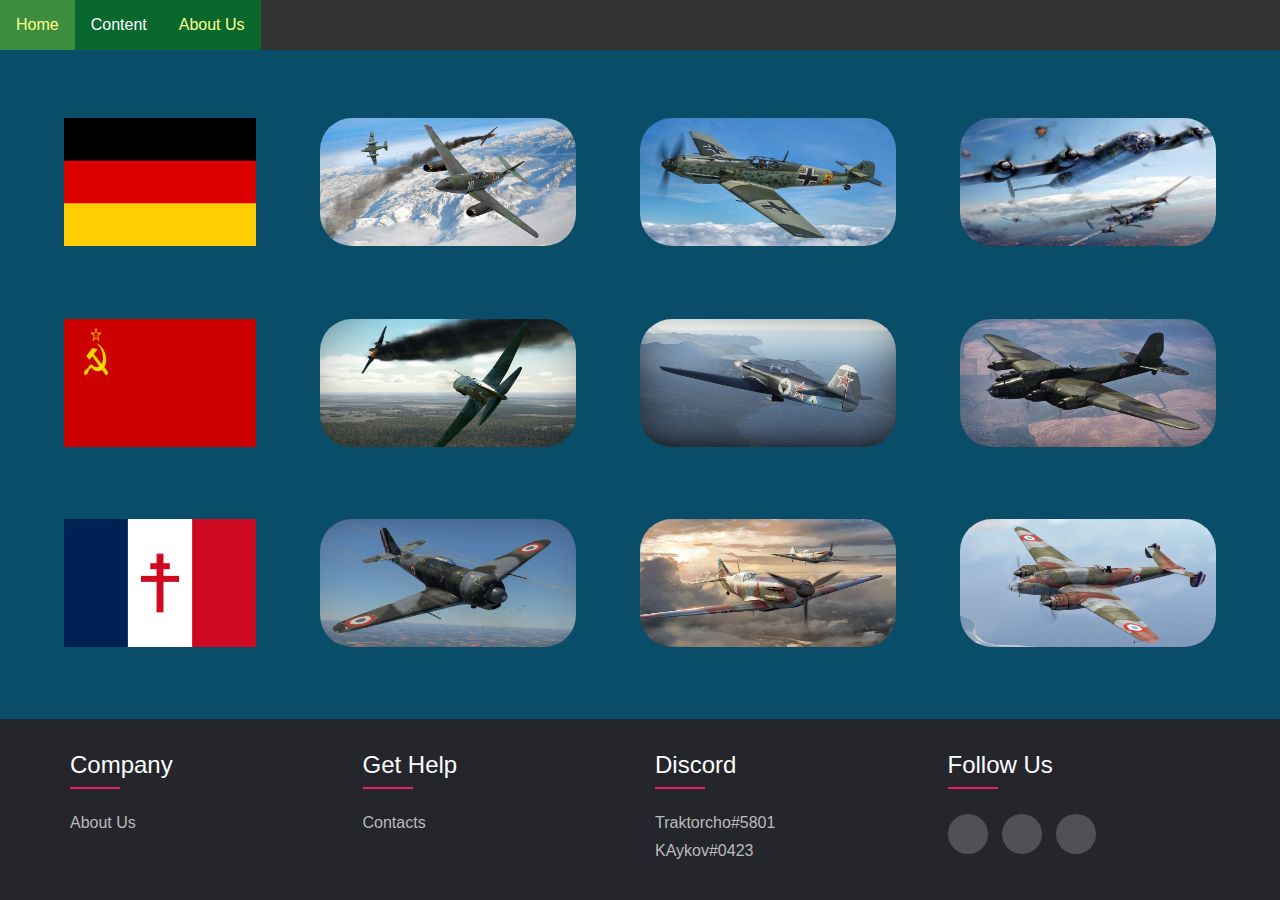
<file: 2page.html>
<!DOCTYPE html>
<html lang="en">

<head>
  <link rel="stylesheet" href="style.css">
  <link rel="stylesheet" href="navbar.css">
  <link rel="stylesheet" href="footer.css">
  <link rel="stylesheet" href="https://cdnjs.cloudflare.com/ajax/libs/font-awesome/6.4.0/css/all.min.css"
    integrity="sha512-iecdLmaskl7CVkqkXNQ/ZH/XLlvWZOJyj7Yy7tcenmpD1ypASozpmT/E0iPtmFIB46ZmdtAc9eNBvH0H/ZpiBw=="
    crossorigin="anonymous" referrerpolicy="no-referrer" />
  <title>WARKIPEDIA</title>
</head>

<body class="content">
  <header class="header">
    <nav class="navigation">
      <ul>
        <div class="Home">
          <a href="index.html">Home</a>
        </div>
        <div class="Content">
          <button class="dropbtn">Content</button>
          <div class="dropdown-content">
            <a href="2page.html">Air</a>
            <a href="3page.html">Ground</a>
          </div>
        </div>
        <div class="About">
          <a href="#">About Us</a>
        </div>
      </ul>
    </nav>
  </header>
  <div class="main-content">
    <div class="first-row">
      <img class="nation" src="img/germany.png" alt="nazi-germany nation">
      <div class="card">
        <img class="images" src="img/messerchmitt262.jpg" alt="messerchmitt262 plane">
        <div class="overlay">
          <p>The German Me262 was the world's first operational jet-powered fighter developed during WWII. It had a top
            speed of over 800 km/h.<br><a href="german-description.html">More information</a></p>

        </div>
      </div>

      <div class="card">
        <img class="images" src="img/bf109.jpg" alt="bf109 plane">
        <div class="overlay">
          <p>The Bf109 was a highly maneuverable German fighter in WWII, with a top speed of 640 km/h. Armed with two
            machine guns and a cannon.<br><a href="german-description.html">More information</a></p>
        </div>
      </div>

      <div class="card">
        <img class="images" src="img/me264.png" alt="me264 plane">
        <div class="overlay">
          <p>The Me264 was a long-range German bomber aircraft designed during WWII. It had a top speed of 565 km/h and
            a range of over 11,000 km.<br><a href="german-description.html">More information</a></p>
        </div>
      </div>
    </div>
    <div class="second-row">
      <img class="nation" src="img/ussr.png" alt="USSR nation">
      <div class="card">
        <img class="images" src="img/mig-3.webp" alt="mig-3 plane">
        <div class="overlay">
          <p>The Russian Mig-3 was a fighter aircraft used in World War II. It had a top speed of 640 km/h.<br><a
              href="ussr-description.html">More information</a></p>
        </div>
      </div>

      <div class="card">
        <img class="images" src="img/yak-9.jpg" alt="yak-9 plane">
        <div class="overlay">
          <p>
            The Yak-9 was a Soviet fighter aircraft used in World War II. It had a top speed of 655 km/h.<br><a
              href="ussr-description.html">More information</a></p>
        </div>
      </div>

      <div class="card">
        <img class="images" src="img/pe-8.png" alt="pe-8 plane">
        <div class="overlay">
          <p>The Pe-8 was a Soviet heavy bomber aircraft developed during World War II. It had a top speed of 426 km/h
            and could carry up to 5,000 kg of bombs.<br><a href="ussr-description.html">More information</a></p>
        </div>
      </div>
    </div>
    <div class="third-row">
      <img class="nation" src="img/france.png" alt="France nation">
      <div class="card">
        <img class="images" src="img/france_camolet3.png">
        <div class="overlay">
          <p>The Bloch MB.150 was a French fighter aircraft developed before World War II. It had a top speed of around
            470 km/h and was armed with one cannon and four machine guns.<br><a href="france-description.html">More
              information</a></p>
        </div>
      </div>

      <div class="card">
        <img class="images" src="img/france_camolet2.png">
        <div class="overlay">
          <p>The Dewoitine D.520 was a French fighter aircraft developed before World War II. It had a top speed of
            around 529 km/h.<br><a href="france-description.html">More information</a></p>
        </div>
      </div>

      <div class="card">
        <img class="images" src="img/france_camolet.jpg">
        <div class="overlay">
          <p>
            The French Lioré et Olivier LeO 45 was a medium bomber aircraft developed before World War II. It had a top
            speed of around 430 km/h and could carry up to 1,600 kg of bombs.<br><a
              href="france-description.html">More information</a></p>
        </div>
      </div>
    </div>
  </div>
  <footer class="footer">
    <div class="container">
      <div class="row">
        <div class="footer-col">
          <h4>company</h4>
          <ul>
            <li><a href="#">about us</a></li>
          </ul>
        </div>
        <div class="footer-col">
          <h4>get help</h4>
          <ul>
            <li><a href="#">contacts</a></li>
          </ul>
        </div>
        <div class="footer-col">
          <h4>Discord</h4>
          <ul>
            <li><a href="#">traktorcho#5801</a></li>
            <li><a href="#">KAykov#0423</a></li>
          </ul>
        </div>
        <div class="footer-col">
          <h4>follow us</h4>
          <div class="social-links">
            <a href="#"><i class="fab fa-facebook-f"></i></a>
            <a href="#"><i class="fab fa-discord"></i></a>
            <a href="#"><i class="fab fa-instagram"></i></a>
          </div>
        </div>
      </div>
    </div>
  </footer>
</body>

</html>
</file>
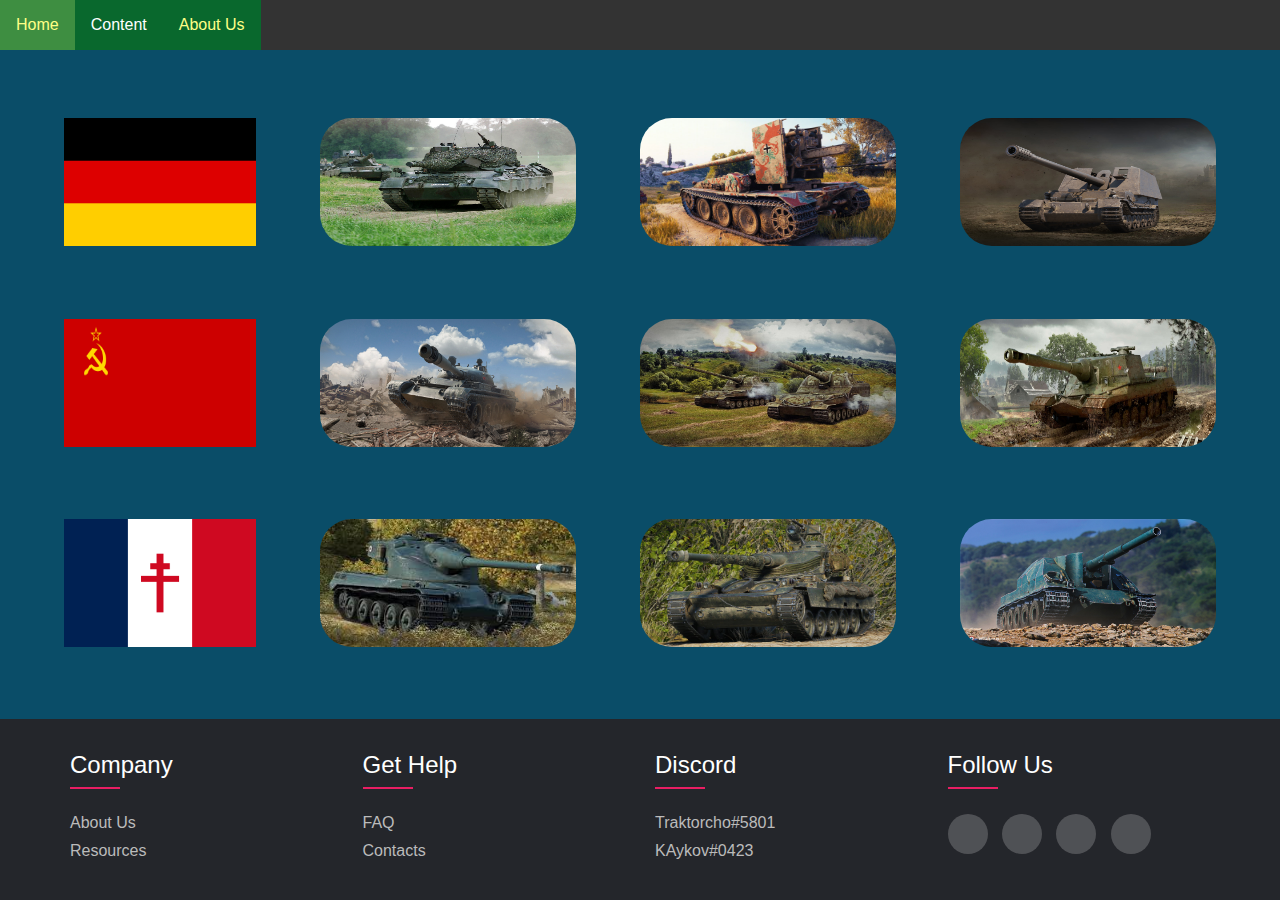
<file: 3page.html>
<!DOCTYPE html>
<html lang="en">

<head>
    <link rel="stylesheet" href="style.css">
    <link rel="stylesheet" href="navbar.css">
    <link rel="stylesheet" href="footer.css">
    <link rel="stylesheet" href="https://cdnjs.cloudflare.com/ajax/libs/font-awesome/6.4.0/css/all.min.css"
        integrity="sha512-iecdLmaskl7CVkqkXNQ/ZH/XLlvWZOJyj7Yy7tcenmpD1ypASozpmT/E0iPtmFIB46ZmdtAc9eNBvH0H/ZpiBw=="
        crossorigin="anonymous" referrerpolicy="no-referrer" />
    <title>WARKIPEDIA</title>
</head>

<body class="content">
    <header class="header">
        <nav class="navigation">
            <ul>
                <div class="Home">
                    <a href="index.html">Home</a>
                </div>
                <div class="Content">
                    <button class="dropbtn">Content</button>
                    <div class="dropdown-content">
                        <a href="2page.html">Air</a>
                        <a href="3page.html">Ground</a>
                    </div>
                </div>
                <div class="About">
                    <a href="#">About Us</a>
                </div>
            </ul>
        </nav>
    </header>

    <div class="main-content">
        <div class="first-row">
            <img class="nation" src="img/germany.png" alt="nazi-germany nation">
            <div class="card">
                <img class="images" src="img/Leopard1.jpg" alt="Leopard1 tank">
                <div class="overlay">
                    <p>TThe Leopard 1 tank is a versatile and powerful armored vehicle known for its speed, agility, and
                        firepower, making it a formidable force on the battlefield.<br>
                        <a href="german-description-tank.html">More information</a>
                    </p>

                </div>
            </div>
            <div class="card">
                <img class="images" src="img/grille15.jpg" alt="grille15 tank">
                <div class="overlay">
                    <p>
                        The Grille 15 is a German tank destroyer characterized by its sleek design, high mobility, and
                        devastating 15 cm gun, delivering formidable long-range firepower on the battlefield.<br><a
                            href="german-description-tank.html">More information</a></p>
                </div>
            </div>
            <div class="card">
                <img class="images" src="img/GW-Tiger.jpg" alt="GW-Tiger tank">
                <div class="overlay">
                    <p>
                        The GW-Tiger is a German self-propelled artillery vehicle renowned for its heavy-caliber
                        firepower and long-range artillery capabilities, making it a formidable force in providing
                        artillery support on the battlefield.<br><a href="german-description-tank.html">More information</a>
                    </p>
                </div>
            </div>
        </div>
        <div class="second-row">
            <img class="nation" src="img/ussr.png" alt="ussr nation">
            <div class="card">
                <img class="images" src="./img/T-62A.jpg" alt="T-62A tank">
                <div class="overlay">
                    <p>The T-62A is a Soviet main battle tank renowned for its robust armor, powerful 115mm smoothbore
                        gun, and exceptional mobility, making it a formidable force on the modern battlefield.<br><a
                            href="ussr-description-tank.html">More information</a></p>

                </div>
            </div>
            <div class="card">
                <img class="images" src="img/object261.jpg" alt="object261 tank">
                <div class="overlay">
                    <p>
                        The Object 261 is a Soviet self-propelled artillery vehicle known for its heavy firepower and
                        long-range artillery capabilities, providing effective artillery support with its powerful 180mm
                        gun on the battlefield.<br><a href="ussr-description-tank.html">More information</a></p>
                </div>
            </div>
            <div class="card">
                <img class="images" src="img/object268.jpg" alt="object268 tank">
                <div class="overlay">
                    <p>
                        The Object 268 is a Soviet tank destroyer known for its formidable firepower and high mobility.
                        Equipped with a powerful 152mm gun, it delivers devastating blows to enemy armored vehicles on
                        the battlefield.<br><a href="ussr-description-tank.html">More information</a></p>
                </div>
            </div>
        </div>
        <div class="third-row">
            <img class="nation" src="img/france.png" alt="france nation">
            <div class="card">
                <img class="images" src="./img/AMX50B.jpg" alt="AMX50B tank">
                <div class="overlay">
                    <p>
                        The AMX 50B is a French heavy tank celebrated for its exceptional firepower and sturdy armor.
                        With its 120mm gun and robust design, it is a force to be reckoned with on the
                        battlefield.<br><a href="france-description-tank.html">More information</a></p>

                </div>
            </div>
            <div class="card">
                <img class="images" src="img/AMX13-105.jpg" alt="AMX13-105 tank">
                <div class="overlay">
                    <p>
                        The AMX-13 105 is a French light tank recognized for its agility and versatility. Equipped with
                        a 105mm gun, it combines mobility and firepower, making it effective in various combat
                        scenarios.<br><a href="france-description-tank.html">More information</a></p>
                </div>
            </div>
            <div class="card">
                <img class="images" src="img/Lorraine155mle-50.jpg" alt="Lorraine155mle-50 tank">
                <div class="overlay">
                    <p>
                        The Lorraine 155 mle 50 is a French self-propelled artillery vehicle renowned for its powerful
                        155mm howitzer and high mobility. It provides long-range artillery support with exceptional
                        accuracy on the battlefield.<br><a href="france-description-tank.html">More information</a></p>
                </div>
            </div>
        </div>
    </div>
    <footer class="footer">
        <div class="container">
            <div class="row">
                <div class="footer-col">
                    <h4>company</h4>
                    <ul>
                        <li><a href="#">about us</a></li>
                        <li><a href="#">resources</a></li>
                    </ul>
                </div>
                <div class="footer-col">
                    <h4>get help</h4>
                    <ul>
                        <li><a href="#">FAQ</a></li>
                        <li><a href="#">contacts</a></li>
                    </ul>
                </div>
                <div class="footer-col">
                    <h4>Discord</h4>
                    <ul>
                        <li><a href="#">traktorcho#5801</a></li>
                        <li><a href="#">KAykov#0423</a></li>
                    </ul>
                </div>
                <div class="footer-col">
                    <h4>follow us</h4>
                    <div class="social-links">
                        <a href="#"><i class="fab fa-facebook-f"></i></a>
                        <a href="#"><i class="fab fa-twitter"></i></a>
                        <a href="#"><i class="fab fa-instagram"></i></a>
                        <a href="#"><i class="fab fa-linkedin-in"></i></a>
                    </div>
                </div>
            </div>
        </div>
    </footer>
</body>

</html>
</file>
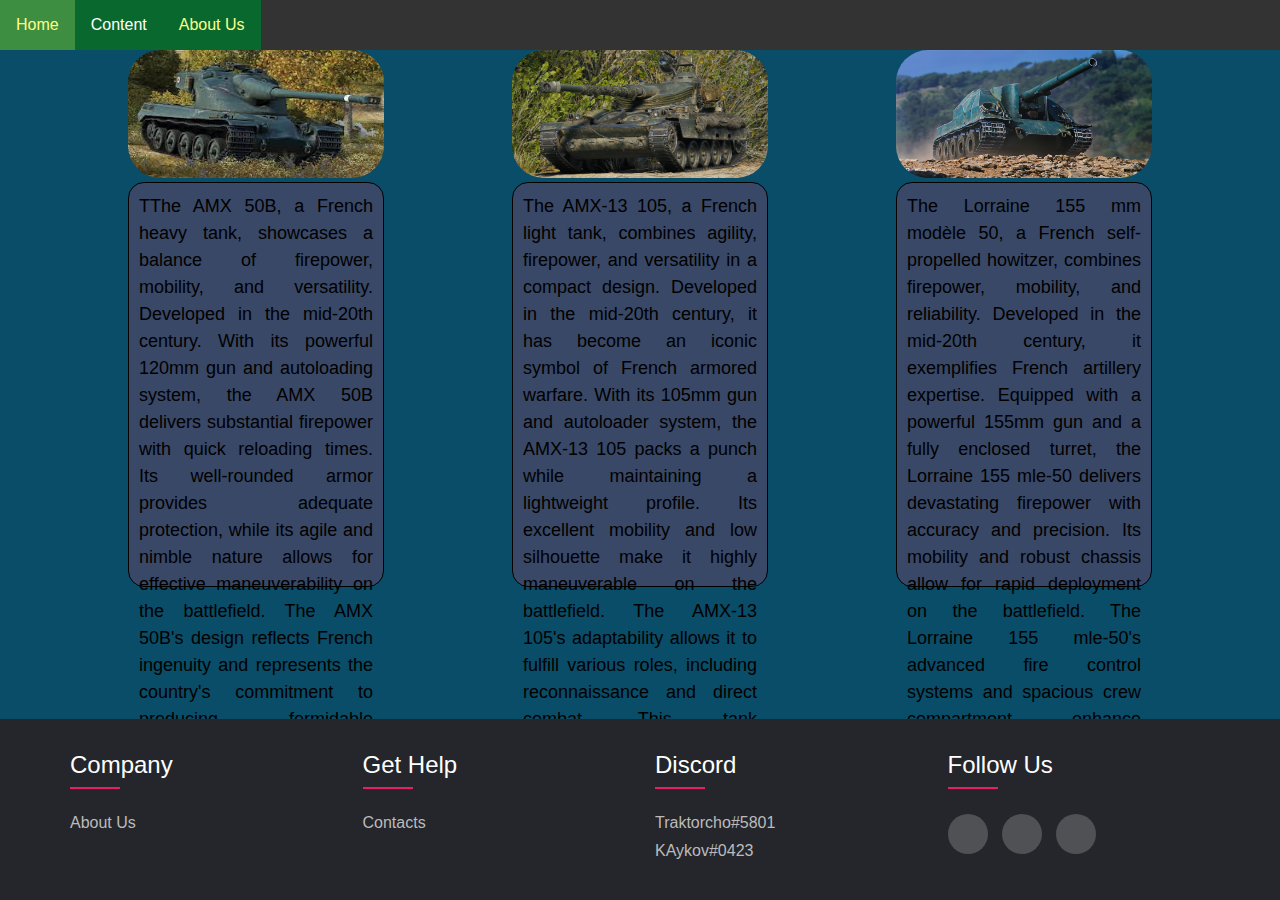
<file: france-description-tank.html>
<!DOCTYPE html>
<html lang="en">

<head>
    <link rel="stylesheet" href="style.css">
    <link rel="stylesheet" href="navbar.css">
    <link rel="stylesheet" href="footer.css">
    <link rel="stylesheet" href="https://cdnjs.cloudflare.com/ajax/libs/font-awesome/6.4.0/css/all.min.css"
        integrity="sha512-iecdLmaskl7CVkqkXNQ/ZH/XLlvWZOJyj7Yy7tcenmpD1ypASozpmT/E0iPtmFIB46ZmdtAc9eNBvH0H/ZpiBw=="
        crossorigin="anonymous" referrerpolicy="no-referrer" />
    <title>WARKIPEDIA</title>
</head>

<body class="content">
    <header class="header">
        <nav class="navigation">
            <ul>
                <div class="Home">
                    <a href="index.html">Home</a>
                </div>
                <div class="Content">
                    <button class="dropbtn">Content</button>
                    <div class="dropdown-content">
                        <a href="2page.html">Air</a>
                        <a href="3page.html">Ground</a>
                    </div>
                </div>
                <div class="About">
                    <a href="#">About Us</a>
                </div>
            </ul>
        </nav>
    </header>
    <div class="description-content">
        <div class="first-column">
            <img class="description-images" src="img/AMX50B.jpg" alt="messerchmitt262 plane">
            <div class="text-box">
                <p>TThe AMX 50B, a French heavy tank, showcases a balance of firepower, mobility, and versatility.
                    Developed in the mid-20th century. With
                    its powerful 120mm gun and autoloading system, the AMX 50B delivers substantial firepower with quick
                    reloading times. Its well-rounded armor provides adequate protection, while its agile and nimble
                    nature allows for effective maneuverability on the battlefield. The AMX 50B's design reflects French
                    ingenuity and represents the country's commitment to producing formidable armored vehicles capable
                    of withstanding and engaging enemy forces.</p>
            </div>

        </div>
        <div class="second-column">
            <img class="description-images" src="img/AMX13-105.jpg" alt="bf109 plane">
            <div class="text-box">
                <p>The AMX-13 105, a French light tank, combines agility, firepower, and versatility in a compact
                    design. Developed in the mid-20th century, it has become an iconic symbol of French armored warfare.
                    With its 105mm gun and autoloader system, the AMX-13 105 packs a punch while maintaining a
                    lightweight profile. Its excellent mobility and low silhouette make it highly maneuverable on the
                    battlefield. The AMX-13 105's adaptability allows it to fulfill various roles, including
                    reconnaissance and direct combat. This tank showcases the French commitment to innovation
                    effectiveness of light tanks in modern warfare.</p>
            </div>

        </div>
        <div class="third-column">
            <img class="description-images" src="img/Lorraine155mle-50.jpg" alt="me264 plane">
            <div class="text-box">
                <p>
                    The Lorraine 155 mm modèle 50, a French self-propelled howitzer, combines firepower, mobility, and
                    reliability. Developed in the mid-20th century, it exemplifies French artillery expertise. Equipped
                    with a powerful 155mm gun and a fully enclosed turret, the Lorraine 155 mle-50 delivers devastating
                    firepower with accuracy and precision. Its mobility and robust chassis allow for rapid deployment on
                    the battlefield. The Lorraine 155 mle-50's advanced fire control systems and spacious crew
                    compartment enhance operational efficiency. .</p>
            </div>

        </div>
    </div>
    <footer class="footer">
        <div class="container">
            <div class="row">
                <div class="footer-col">
                    <h4>company</h4>
                    <ul>
                        <li><a href="#">about us</a></li>
                    </ul>
                </div>
                <div class="footer-col">
                    <h4>get help</h4>
                    <ul>
                        <li><a href="#">contacts</a></li>
                    </ul>
                </div>
                <div class="footer-col">
                    <h4>Discord</h4>
                    <ul>
                        <li><a href="#">traktorcho#5801</a></li>
                        <li><a href="#">KAykov#0423</a></li>
                    </ul>
                </div>
                <div class="footer-col">
                    <h4>follow us</h4>
                    <div class="social-links">
                        <a href="#"><i class="fab fa-facebook-f"></i></a>
                        <a href="#"><i class="fab fa-discord"></i></a>
                        <a href="#"><i class="fab fa-instagram"></i></a>
                    </div>
                </div>
            </div>
        </div>
    </footer>
</body>

</html>
</file>
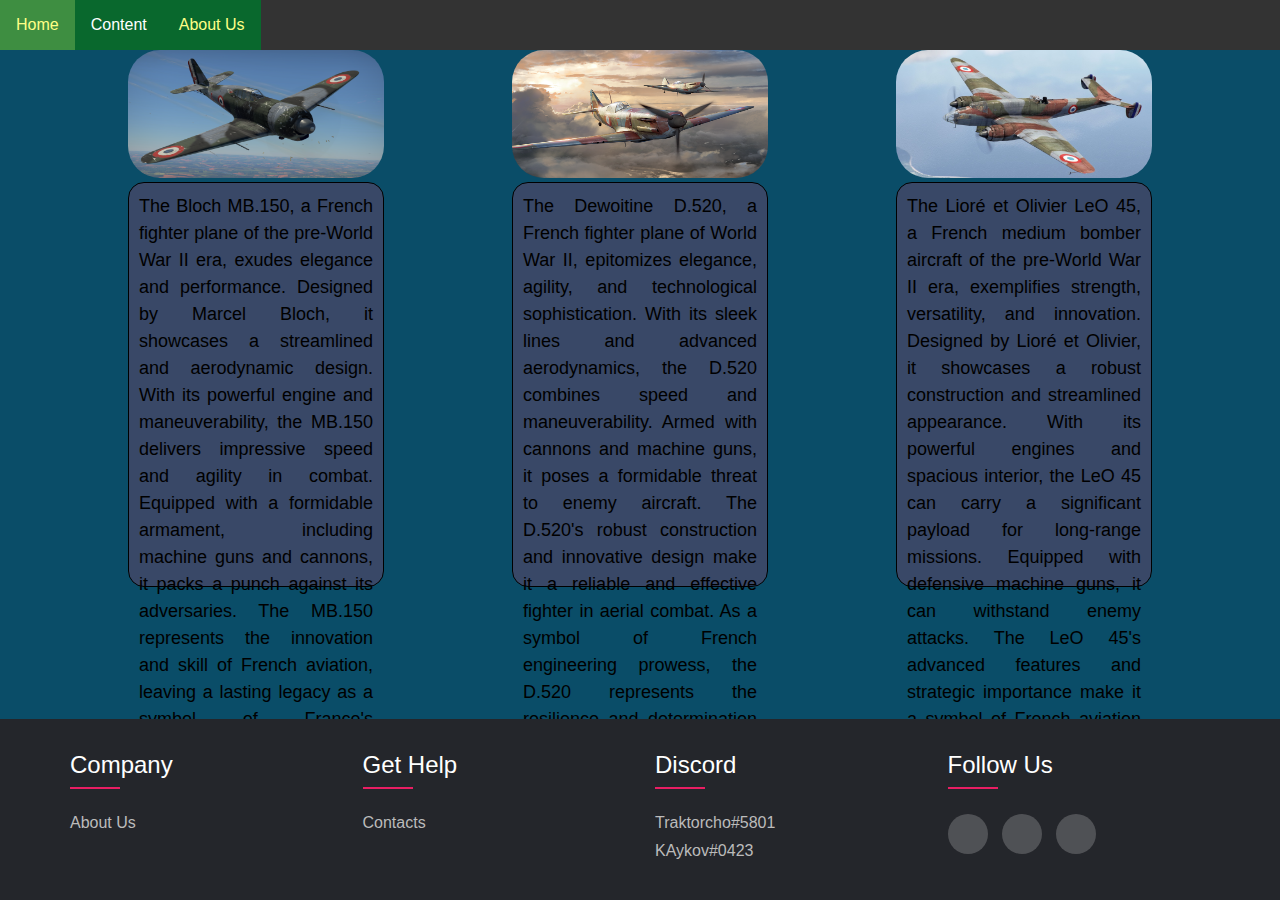
<file: france-description.html>
<!DOCTYPE html>
<html lang="en">

<head>
    <link rel="stylesheet" href="style.css">
    <link rel="stylesheet" href="navbar.css">
    <link rel="stylesheet" href="footer.css">
    <link rel="stylesheet" href="https://cdnjs.cloudflare.com/ajax/libs/font-awesome/6.4.0/css/all.min.css"
        integrity="sha512-iecdLmaskl7CVkqkXNQ/ZH/XLlvWZOJyj7Yy7tcenmpD1ypASozpmT/E0iPtmFIB46ZmdtAc9eNBvH0H/ZpiBw=="
        crossorigin="anonymous" referrerpolicy="no-referrer" />
    <title>WARKIPEDIA</title>
</head>

<body class="content">
    <header class="header">
        <nav class="navigation">
            <ul>
                <div class="Home">
                    <a href="index.html">Home</a>
                </div>
                <div class="Content">
                    <button class="dropbtn">Content</button>
                    <div class="dropdown-content">
                        <a href="2page.html">Air</a>
                        <a href="3page.html">Ground</a>
                    </div>
                </div>
                <div class="About">
                    <a href="#">About Us</a>
                </div>
            </ul>
        </nav>
    </header>
    <div class="description-content">
        <div class="first-column">
            <img class="description-images" src="img/france_camolet3.png" alt="Block MB.150 plane">
            <div class="text-box">
                <p>

                    The Bloch MB.150, a French fighter plane of the pre-World War II era, exudes elegance and
                    performance. Designed by Marcel Bloch, it showcases a streamlined and aerodynamic design. With its
                    powerful engine and maneuverability, the MB.150 delivers impressive speed and agility in combat.
                    Equipped with a formidable armament, including machine guns and cannons, it packs a punch against
                    its adversaries. The MB.150 represents the innovation and skill of French aviation, leaving a
                    lasting legacy as a symbol of France's commitment to aerial warfare during a critical period in
                    history.</p>
            </div>

        </div>
        <div class="second-column">
            <img class="description-images" src="img/france_camolet2.png" alt="Dewoitine D.520 plane">
            <div class="text-box">
                <p>The Dewoitine D.520, a French fighter plane of World War II, epitomizes elegance, agility, and
                    technological sophistication. With its sleek lines and advanced aerodynamics, the D.520 combines
                    speed and maneuverability. Armed with cannons and machine guns, it poses a formidable threat to
                    enemy aircraft. The D.520's robust construction and innovative design make it a reliable and
                    effective fighter in aerial combat. As a symbol of French engineering prowess, the D.520 represents
                    the resilience and determination of the French air force during a pivotal era in history.</p>
            </div>

        </div>
        <div class="third-column">
            <img class="description-images" src="img/france_camolet.jpg" alt="Lioré et Olivier LeO 45 plane">
            <div class="text-box">
                <p>The Lioré et Olivier LeO 45, a French medium bomber aircraft of the pre-World War II era, exemplifies
                    strength, versatility, and innovation. Designed by Lioré et Olivier, it showcases a robust
                    construction and streamlined appearance. With its powerful engines and spacious interior, the LeO 45
                    can carry a significant payload for long-range missions. Equipped with defensive machine guns, it
                    can withstand enemy attacks. The LeO 45's advanced features and strategic importance make it a
                    symbol of French aviation prowess, highlighting the country's commitment to effective aerial warfare
                    during a critical period in history.</p>
            </div>

        </div>
    </div>
    <footer class="footer">
        <div class="container">
            <div class="row">
                <div class="footer-col">
                    <h4>company</h4>
                    <ul>
                        <li><a href="#">about us</a></li>
                    </ul>
                </div>
                <div class="footer-col">
                    <h4>get help</h4>
                    <ul>
                        <li><a href="#">contacts</a></li>
                    </ul>
                </div>
                <div class="footer-col">
                    <h4>Discord</h4>
                    <ul>
                        <li><a href="#">traktorcho#5801</a></li>
                        <li><a href="#">KAykov#0423</a></li>
                    </ul>
                </div>
                <div class="footer-col">
                    <h4>follow us</h4>
                    <div class="social-links">
                        <a href="#"><i class="fab fa-facebook-f"></i></a>
                        <a href="#"><i class="fab fa-discord"></i></a>
                        <a href="#"><i class="fab fa-instagram"></i></a>
                    </div>
                </div>
            </div>
        </div>
    </footer>
</body>

</html>
</file>
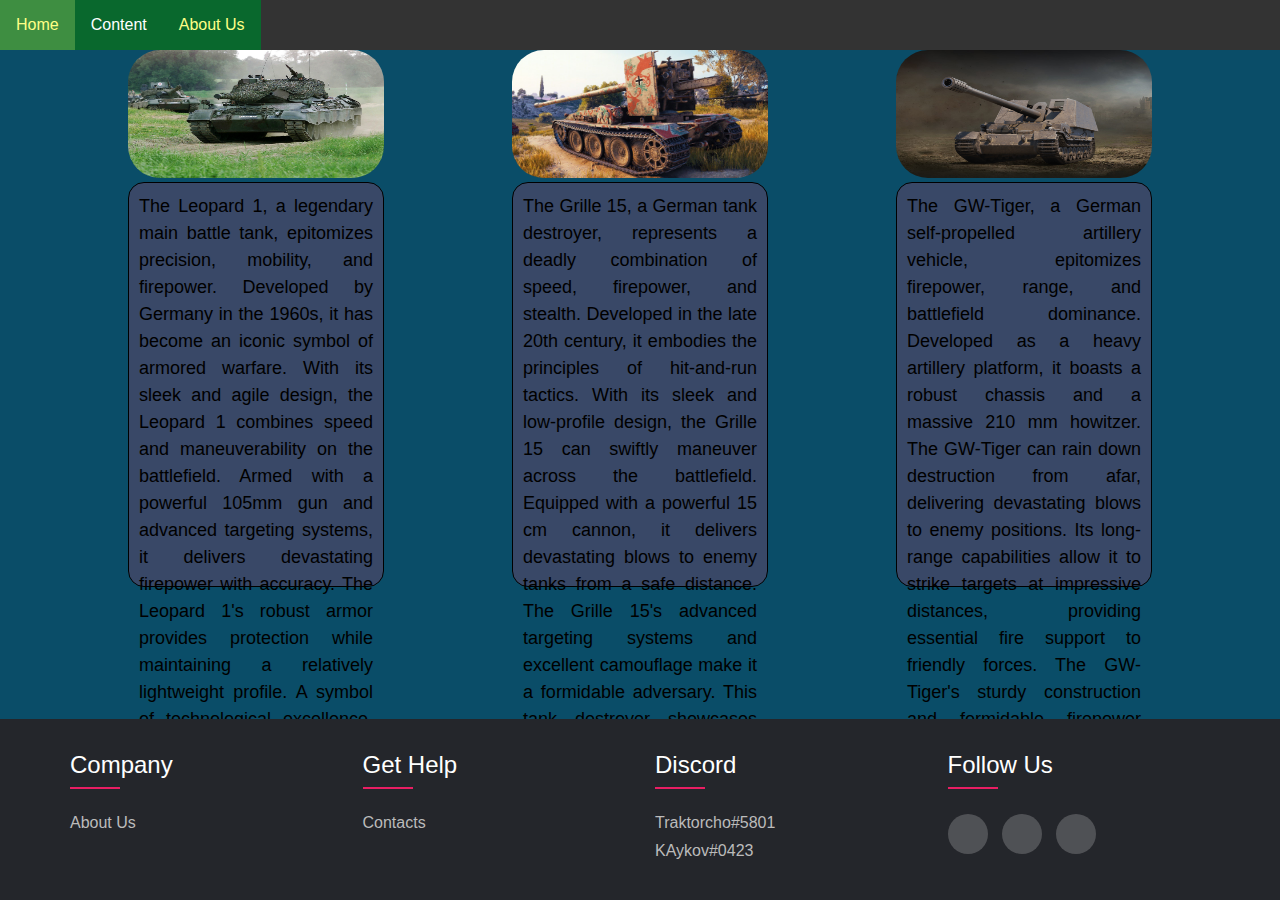
<file: german-description-tank.html>
<!DOCTYPE html>
<html lang="en">

<head>
    <link rel="stylesheet" href="style.css">
    <link rel="stylesheet" href="navbar.css">
    <link rel="stylesheet" href="footer.css">
    <link rel="stylesheet" href="https://cdnjs.cloudflare.com/ajax/libs/font-awesome/6.4.0/css/all.min.css"
        integrity="sha512-iecdLmaskl7CVkqkXNQ/ZH/XLlvWZOJyj7Yy7tcenmpD1ypASozpmT/E0iPtmFIB46ZmdtAc9eNBvH0H/ZpiBw=="
        crossorigin="anonymous" referrerpolicy="no-referrer" />
    <title>WARKIPEDIA</title>
</head>

<body class="content">
    <header class="header">
        <nav class="navigation">
            <ul>
                <div class="Home">
                    <a href="index.html">Home</a>
                </div>
                <div class="Content">
                    <button class="dropbtn">Content</button>
                    <div class="dropdown-content">
                        <a href="2page.html">Air</a>
                        <a href="3page.html">Ground</a>
                    </div>
                </div>
                <div class="About">
                    <a href="#">About Us</a>
                </div>
            </ul>
        </nav>
    </header>
    <div class="description-content">
        <div class="first-column">
            <img class="description-images" src="img/Leopard1.jpg" alt="messerchmitt262 plane">
            <div class="text-box">
                <p>The Leopard 1, a legendary main battle tank, epitomizes precision, mobility, and firepower. Developed
                    by Germany in the 1960s, it has become an iconic symbol of armored warfare. With its sleek and agile
                    design, the Leopard 1 combines speed and maneuverability on the battlefield. Armed with a powerful
                    105mm gun and advanced targeting systems, it delivers devastating firepower with accuracy. The
                    Leopard 1's robust armor provides protection while maintaining a relatively lightweight profile. A
                    symbol of technological excellence, the Leopard 1 remains a revered and respected tank in military
                    history.</p>
            </div>

        </div>
        <div class="second-column">
            <img class="description-images" src="img/grille15.jpg" alt="bf109 plane">
            <div class="text-box">
                <p>The Grille 15, a German tank destroyer, represents a deadly combination of speed, firepower, and
                    stealth. Developed in the late 20th century, it embodies the principles of hit-and-run tactics. With
                    its sleek and low-profile design, the Grille 15 can swiftly maneuver across the battlefield.
                    Equipped with a powerful 15 cm cannon, it delivers devastating blows to enemy tanks from a safe
                    distance. The Grille 15's advanced targeting systems and excellent camouflage make it a formidable
                    adversary. This tank destroyer showcases German engineering ingenuity, representing the lethal
                    capabilities of modern armored warfare.</p>
            </div>

        </div>
        <div class="third-column">
            <img class="description-images" src="img/GW-Tiger.jpg" alt="me264 plane">
            <div class="text-box">
                <p>
                    The GW-Tiger, a German self-propelled artillery vehicle, epitomizes firepower, range, and
                    battlefield dominance. Developed as a heavy artillery platform, it boasts a robust chassis and a
                    massive 210 mm howitzer. The GW-Tiger can rain down destruction from afar, delivering devastating
                    blows to enemy positions. Its long-range capabilities allow it to strike targets at impressive
                    distances, providing essential fire support to friendly forces. The GW-Tiger's sturdy construction
                    and formidable firepower make it a symbol of German artillery prowess, embodying the ability to
                    shape the battlefield and dictate the outcome of engagements.</p>
            </div>

        </div>
    </div>
    <footer class="footer">
        <div class="container">
            <div class="row">
                <div class="footer-col">
                    <h4>company</h4>
                    <ul>
                        <li><a href="#">about us</a></li>
                    </ul>
                </div>
                <div class="footer-col">
                    <h4>get help</h4>
                    <ul>
                        <li><a href="#">contacts</a></li>
                    </ul>
                </div>
                <div class="footer-col">
                    <h4>Discord</h4>
                    <ul>
                        <li><a href="#">traktorcho#5801</a></li>
                        <li><a href="#">KAykov#0423</a></li>
                    </ul>
                </div>
                <div class="footer-col">
                    <h4>follow us</h4>
                    <div class="social-links">
                        <a href="#"><i class="fab fa-facebook-f"></i></a>
                        <a href="#"><i class="fab fa-discord"></i></a>
                        <a href="#"><i class="fab fa-instagram"></i></a>
                    </div>
                </div>
            </div>
        </div>
    </footer>
</body>

</html>
</file>
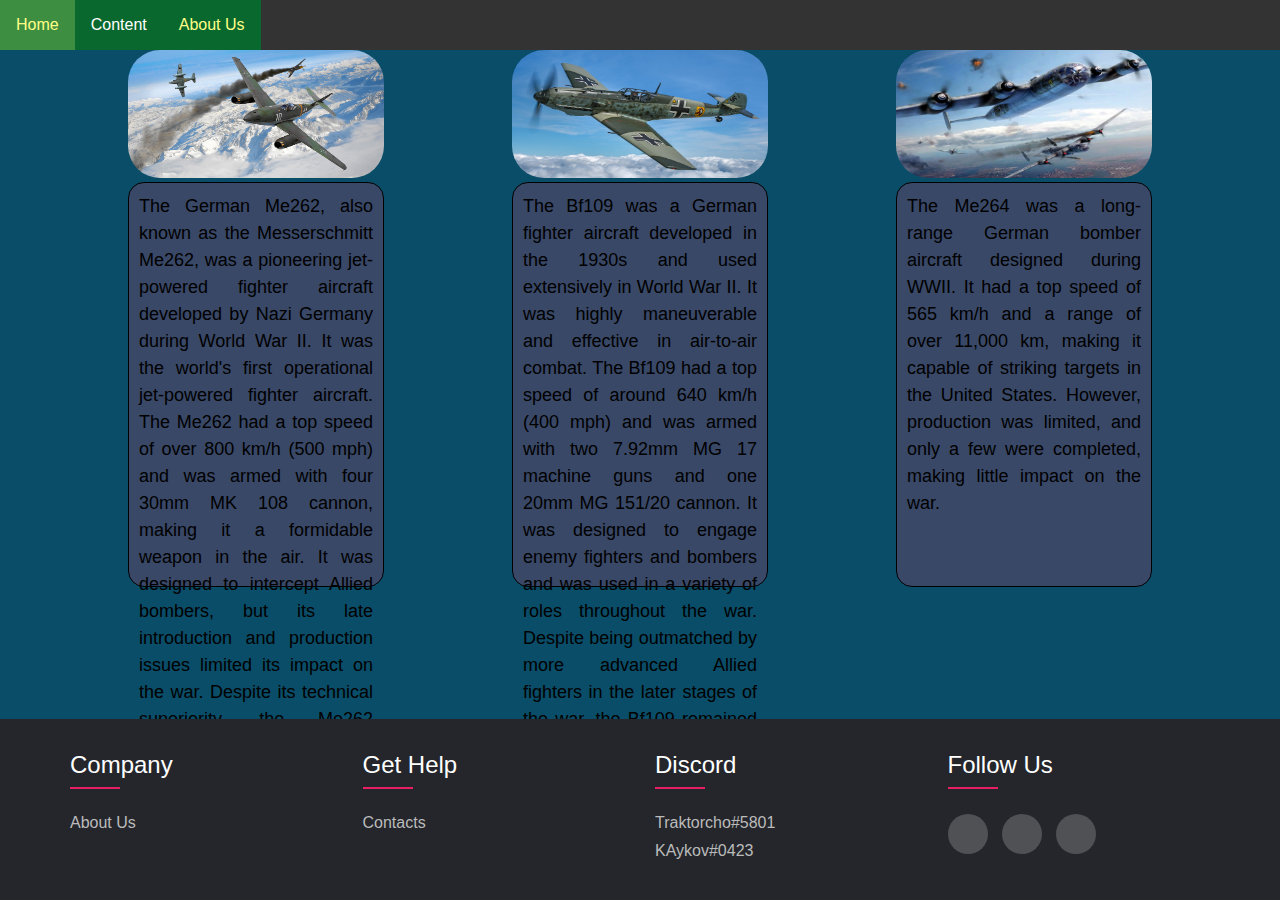
<file: german-description.html>
<!DOCTYPE html>
<html lang="en">

<head>
  <link rel="stylesheet" href="style.css">
  <link rel="stylesheet" href="navbar.css">
  <link rel="stylesheet" href="footer.css">
  <link rel="stylesheet" href="https://cdnjs.cloudflare.com/ajax/libs/font-awesome/6.4.0/css/all.min.css"
    integrity="sha512-iecdLmaskl7CVkqkXNQ/ZH/XLlvWZOJyj7Yy7tcenmpD1ypASozpmT/E0iPtmFIB46ZmdtAc9eNBvH0H/ZpiBw=="
    crossorigin="anonymous" referrerpolicy="no-referrer" />
  <title>WARKIPEDIA</title>
</head>

<body class="content">
  <header class="header">
    <nav class="navigation">
      <ul>
        <div class="Home">
          <a href="index.html">Home</a>
        </div>
        <div class="Content">
          <button class="dropbtn">Content</button>
          <div class="dropdown-content">
            <a href="2page.html">Air</a>
            <a href="3page.html">Ground</a>
          </div>
        </div>
        <div class="About">
          <a href="#">About Us</a>
        </div>
      </ul>
    </nav>
  </header>
  <div class="description-content">
    <div class="first-column">
      <img class="description-images" src="img/messerchmitt262.jpg" alt="messerchmitt262 plane">
      <div class="text-box">
        <p>The German Me262, also known as the Messerschmitt Me262, was a pioneering jet-powered fighter aircraft
          developed by Nazi Germany during World War II. It was the world's first operational jet-powered fighter
          aircraft.
          The Me262 had a top speed of over 800 km/h (500 mph) and was armed with four 30mm MK 108 cannon, making it a
          formidable weapon in the air. It was designed to intercept Allied bombers, but its late introduction and
          production issues limited its impact on the war.
          Despite its technical superiority, the Me262 suffered from a number of technical problems.</p>
      </div>

    </div>
    <div class="second-column">
      <img class="description-images" src="img/bf109.jpg" alt="bf109 plane">
      <div class="text-box">
        <p>The Bf109 was a German fighter aircraft developed in the 1930s and used extensively in World War II. It was
          highly maneuverable and effective in air-to-air combat.

          The Bf109 had a top speed of around 640 km/h (400 mph) and was armed with two 7.92mm MG 17 machine guns and
          one 20mm MG 151/20 cannon. It was designed to engage enemy fighters and bombers and was used in a variety of
          roles throughout the war.

          Despite being outmatched by more advanced Allied fighters in the later stages of the war, the Bf109 remained a
          formidable opponent, thanks to its agility and the skill of its pilots.</p>
      </div>

    </div>
    <div class="third-column">
      <img class="description-images" src="img/me264.png" alt="me264 plane">
      <div class="text-box">
        <p>The Me264 was a long-range German bomber aircraft designed during WWII. It had a top speed of 565 km/h and a
          range of over 11,000 km, making it capable of striking targets in the United States. However, production was
          limited, and only a few were completed, making little impact on the war.</p>
      </div>

    </div>
  </div>
  <footer class="footer">
    <div class="container">
      <div class="row">
        <div class="footer-col">
          <h4>company</h4>
          <ul>
            <li><a href="#">about us</a></li>
          </ul>
        </div>
        <div class="footer-col">
          <h4>get help</h4>
          <ul>
            <li><a href="#">contacts</a></li>
          </ul>
        </div>
        <div class="footer-col">
          <h4>Discord</h4>
          <ul>
            <li><a href="#">traktorcho#5801</a></li>
            <li><a href="#">KAykov#0423</a></li>
          </ul>
        </div>
        <div class="footer-col">
          <h4>follow us</h4>
          <div class="social-links">
            <a href="#"><i class="fab fa-facebook-f"></i></a>
            <a href="#"><i class="fab fa-discord"></i></a>
            <a href="#"><i class="fab fa-instagram"></i></a>
          </div>
        </div>
      </div>
    </div>
  </footer>
</body>

</html>
</file>
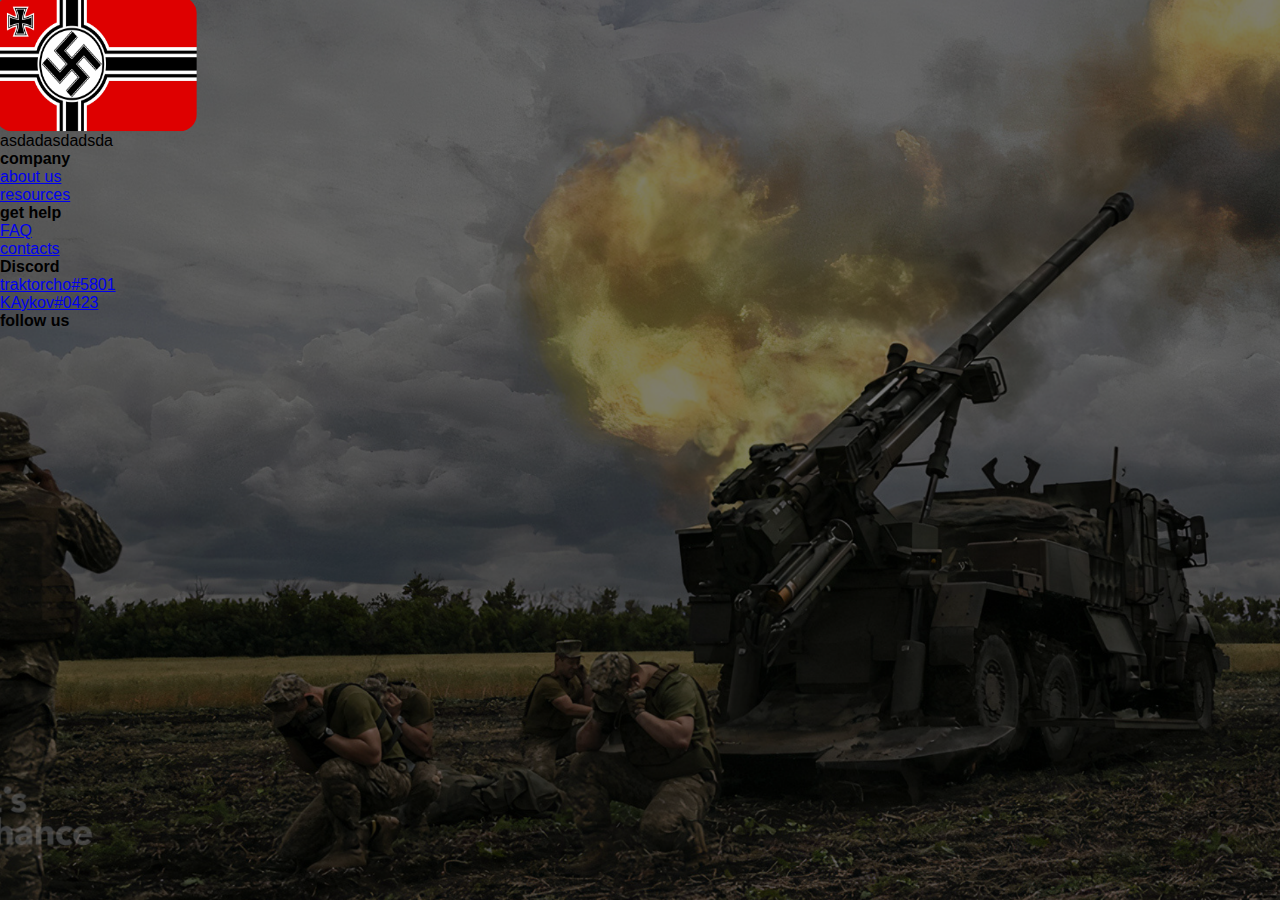
<file: test.html>
<!DOCTYPE html>
<html lang="en">

<head>
    <link rel="stylesheet" href="style.css">
    <link rel="stylesheet" href="https://cdnjs.cloudflare.com/ajax/libs/font-awesome/6.4.0/css/all.min.css"
        integrity="sha512-iecdLmaskl7CVkqkXNQ/ZH/XLlvWZOJyj7Yy7tcenmpD1ypASozpmT/E0iPtmFIB46ZmdtAc9eNBvH0H/ZpiBw=="
        crossorigin="anonymous" referrerpolicy="no-referrer" />
    <title>WARKIPEDIA</title>
</head>

<body class="background-image content">
    <div class="img">
        <img class="nation" src="img/nazi-germany.png">
        <div class="background-content">
            <p>asdadasdadsda</p>
        </div>
    </div>
    <footer class="footer">
        <div class="container">
            <div class="row">
                <div class="footer-col">
                    <h4>company</h4>
                    <ul>
                        <li><a href="#">about us</a></li>
                        <li><a href="#">resources</a></li>
                    </ul>
                </div>
                <div class="footer-col">
                    <h4>get help</h4>
                    <ul>
                        <li><a href="#">FAQ</a></li>
                        <li><a href="#">contacts</a></li>
                    </ul>
                </div>
                <div class="footer-col">
                    <h4>Discord</h4>
                    <ul>
                        <li><a href="#">traktorcho#5801</a></li>
                        <li><a href="#">KAykov#0423</a></li>
                    </ul>
                </div>
                <div class="footer-col">
                    <h4>follow us</h4>
                    <div class="social-links">
                        <a href="#"><i class="fab fa-facebook-f"></i></a>
                        <a href="#"><i class="fab fa-twitter"></i></a>
                        <a href="#"><i class="fab fa-instagram"></i></a>
                        <a href="#"><i class="fab fa-linkedin-in"></i></a>
                    </div>
                </div>
            </div>
        </div>
    </footer>
</body>

</html>
</file>
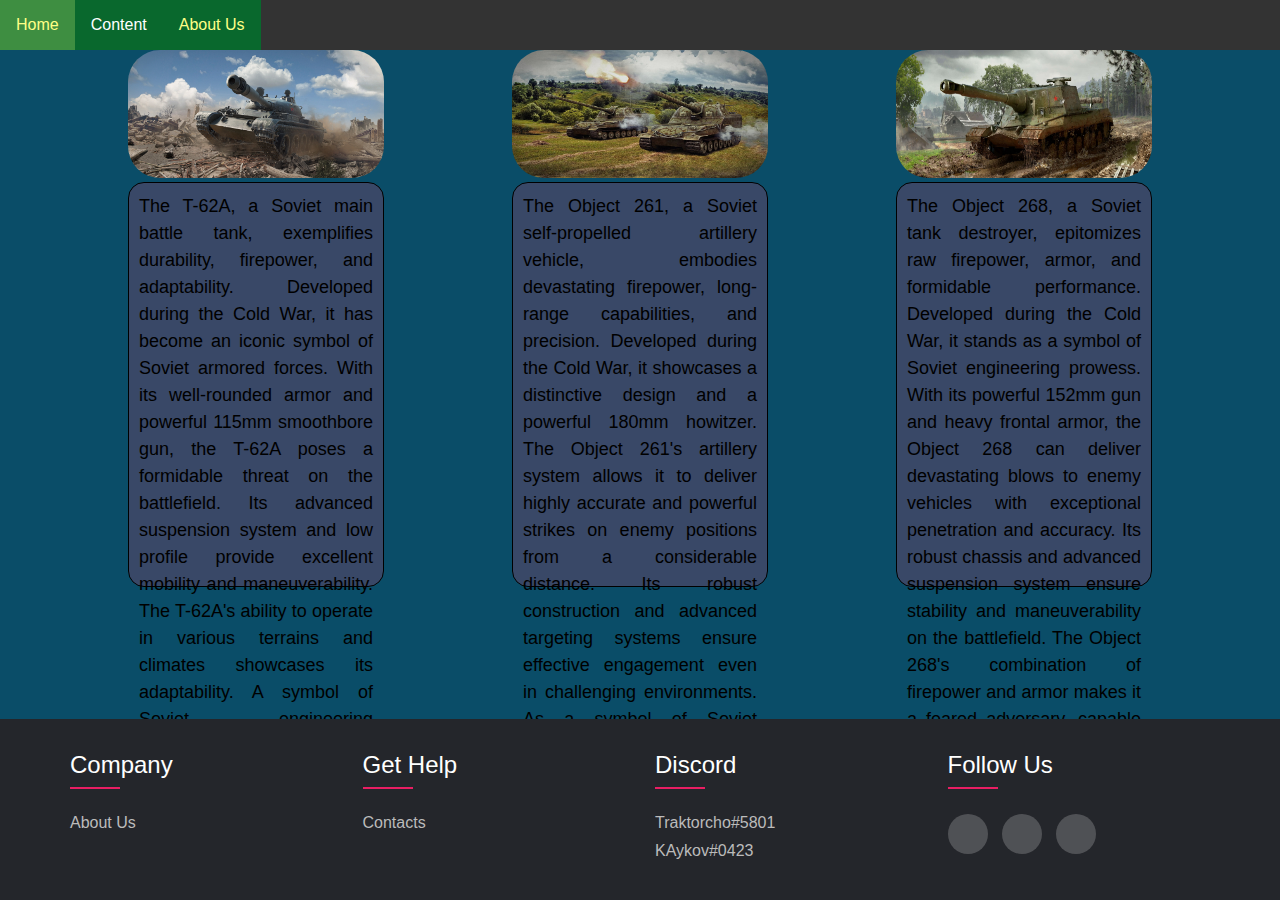
<file: ussr-description-tank.html>
<!DOCTYPE html>
<html lang="en">

<head>
    <link rel="stylesheet" href="style.css">
    <link rel="stylesheet" href="navbar.css">
    <link rel="stylesheet" href="footer.css">
    <link rel="stylesheet" href="https://cdnjs.cloudflare.com/ajax/libs/font-awesome/6.4.0/css/all.min.css"
        integrity="sha512-iecdLmaskl7CVkqkXNQ/ZH/XLlvWZOJyj7Yy7tcenmpD1ypASozpmT/E0iPtmFIB46ZmdtAc9eNBvH0H/ZpiBw=="
        crossorigin="anonymous" referrerpolicy="no-referrer" />
    <title>WARKIPEDIA</title>
</head>

<body class="content">
    <header class="header">
        <nav class="navigation">
            <ul>
                <div class="Home">
                    <a href="index.html">Home</a>
                </div>
                <div class="Content">
                    <button class="dropbtn">Content</button>
                    <div class="dropdown-content">
                        <a href="2page.html">Air</a>
                        <a href="3page.html">Ground</a>
                    </div>
                </div>
                <div class="About">
                    <a href="#">About Us</a>
                </div>
            </ul>
        </nav>
    </header>
    <div class="description-content">
        <div class="first-column">
            <img class="description-images" src="img/T-62A.jpg" alt="messerchmitt262 plane">
            <div class="text-box">
                <p>
                    The T-62A, a Soviet main battle tank, exemplifies durability, firepower, and adaptability. Developed
                    during the Cold War, it has become an iconic symbol of Soviet armored forces. With its well-rounded
                    armor and powerful 115mm smoothbore gun, the T-62A poses a formidable threat on the battlefield. Its
                    advanced suspension system and low profile provide excellent mobility and maneuverability. The
                    T-62A's ability to operate in various terrains and climates showcases its adaptability. A symbol of
                    Soviet engineering excellence.</p>
            </div>

        </div>
        <div class="second-column">
            <img class="description-images" src="img/object261.jpg" alt="bf109 plane">
            <div class="text-box">
                <p>The Object 261, a Soviet self-propelled artillery vehicle, embodies devastating firepower, long-range
                    capabilities, and precision. Developed during the Cold War, it showcases a distinctive design and a
                    powerful 180mm howitzer. The Object 261's artillery system allows it to deliver highly accurate and
                    powerful strikes on enemy positions from a considerable distance. Its robust construction and
                    advanced targeting systems ensure effective engagement even in challenging environments. As a symbol
                    of Soviet artillery superiority.</p>
            </div>

        </div>
        <div class="third-column">
            <img class="description-images" src="img/object268.jpg" alt="me264 plane">
            <div class="text-box">
                <p>
                    The Object 268, a Soviet tank destroyer, epitomizes raw firepower, armor, and formidable
                    performance. Developed during the Cold War, it stands as a symbol of Soviet engineering prowess.
                    With its powerful 152mm gun and heavy frontal armor, the Object 268 can deliver devastating blows to
                    enemy vehicles with exceptional penetration and accuracy. Its robust chassis and advanced suspension
                    system ensure stability and maneuverability on the battlefield. The Object 268's combination of
                    firepower and armor makes it a feared adversary, capable of dominating engagements and influencing
                    the outcome of armored conflicts.</p>
            </div>

        </div>
    </div>
    <footer class="footer">
        <div class="container">
            <div class="row">
                <div class="footer-col">
                    <h4>company</h4>
                    <ul>
                        <li><a href="#">about us</a></li>
                    </ul>
                </div>
                <div class="footer-col">
                    <h4>get help</h4>
                    <ul>
                        <li><a href="#">contacts</a></li>
                    </ul>
                </div>
                <div class="footer-col">
                    <h4>Discord</h4>
                    <ul>
                        <li><a href="#">traktorcho#5801</a></li>
                        <li><a href="#">KAykov#0423</a></li>
                    </ul>
                </div>
                <div class="footer-col">
                    <h4>follow us</h4>
                    <div class="social-links">
                        <a href="#"><i class="fab fa-facebook-f"></i></a>
                        <a href="#"><i class="fab fa-discord"></i></a>
                        <a href="#"><i class="fab fa-instagram"></i></a>
                    </div>
                </div>
            </div>
        </div>
    </footer>
</body>

</html>
</file>
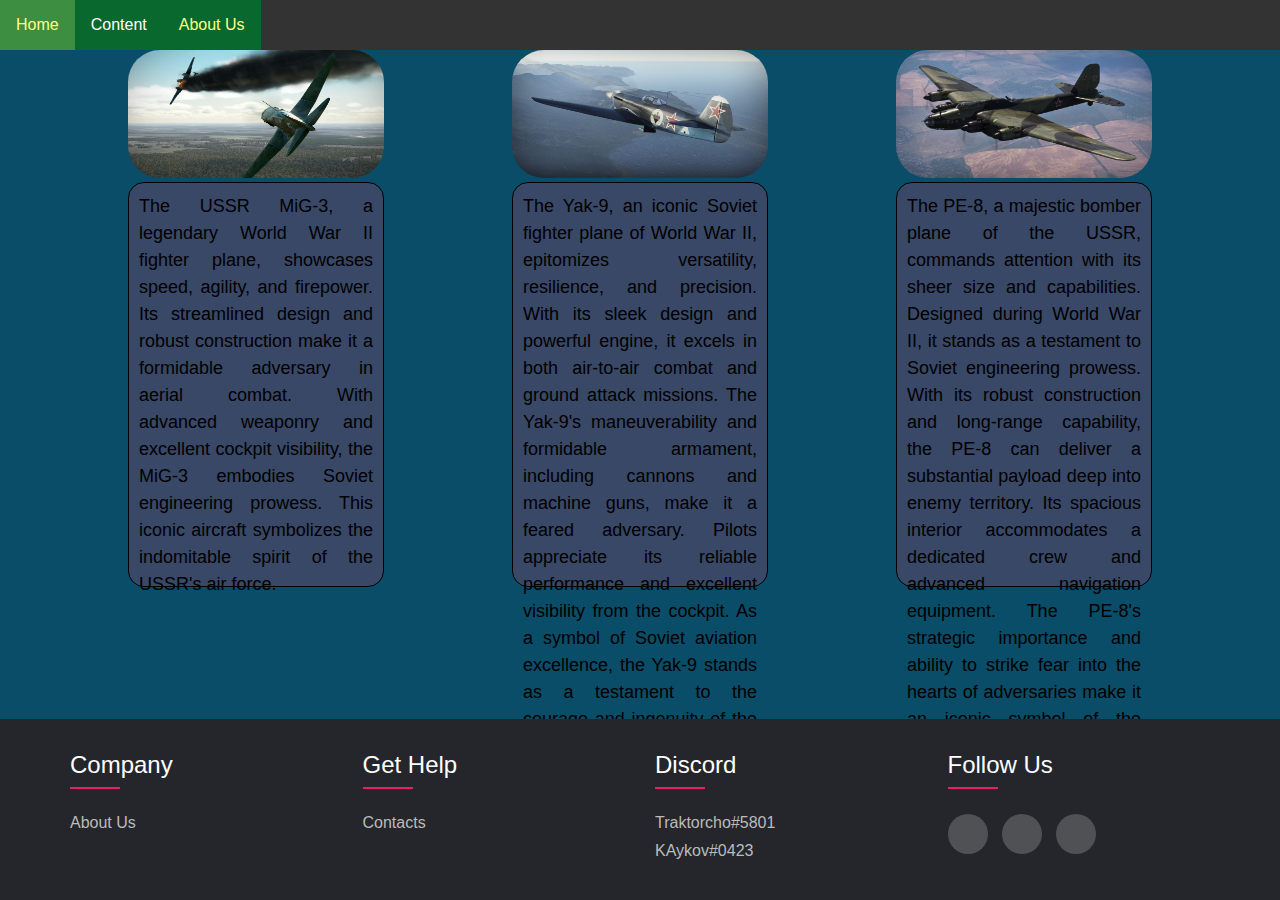
<file: ussr-description.html>
<!DOCTYPE html>
<html lang="en">

<head>
    <link rel="stylesheet" href="style.css">
    <link rel="stylesheet" href="navbar.css">
    <link rel="stylesheet" href="footer.css">
    <link rel="stylesheet" href="https://cdnjs.cloudflare.com/ajax/libs/font-awesome/6.4.0/css/all.min.css"
        integrity="sha512-iecdLmaskl7CVkqkXNQ/ZH/XLlvWZOJyj7Yy7tcenmpD1ypASozpmT/E0iPtmFIB46ZmdtAc9eNBvH0H/ZpiBw=="
        crossorigin="anonymous" referrerpolicy="no-referrer" />
    <title>WARKIPEDIA</title>
</head>

<body class="content">
    <header class="header">
        <nav class="navigation">
            <ul>
                <div class="Home">
                    <a href="index.html">Home</a>
                </div>
                <div class="Content">
                    <button class="dropbtn">Content</button>
                    <div class="dropdown-content">
                        <a href="2page.html">Air</a>
                        <a href="3page.html">Ground</a>
                    </div>
                </div>
                <div class="About">
                    <a href="#">About Us</a>
                </div>
            </ul>
        </nav>
    </header>
    <div class="description-content">
        <div class="first-column">
            <img class="description-images" src="img/mig-3.webp" alt="mig-3 plane">
            <div class="text-box">
                <p>

                    The USSR MiG-3, a legendary World War II fighter plane, showcases speed, agility, and firepower. Its
                    streamlined design and robust construction make it a formidable adversary in aerial combat. With
                    advanced weaponry and excellent cockpit visibility, the MiG-3 embodies Soviet engineering prowess.
                    This iconic aircraft symbolizes the indomitable spirit of the USSR's air force.</p>
            </div>

        </div>
        <div class="second-column">
            <img class="description-images" src="img/yak-9.jpg" alt="yak-9 plane">
            <div class="text-box">
                <p>The Yak-9, an iconic Soviet fighter plane of World War II, epitomizes versatility, resilience, and
                    precision. With its sleek design and powerful engine, it excels in both air-to-air combat and ground
                    attack missions. The Yak-9's maneuverability and formidable armament, including cannons and machine
                    guns, make it a feared adversary. Pilots appreciate its reliable performance and excellent
                    visibility from the cockpit. As a symbol of Soviet aviation excellence, the Yak-9 stands as a
                    testament to the courage and ingenuity of the USSR's fighter pilots.</p>
            </div>

        </div>
        <div class="third-column">
            <img class="description-images" src="img/pe-8.png" alt="pe-8 plane">
            <div class="text-box">
                <p>The PE-8, a majestic bomber plane of the USSR, commands attention with its sheer size and
                    capabilities. Designed during World War II, it stands as a testament to Soviet engineering prowess.
                    With its robust construction and long-range capability, the PE-8 can deliver a substantial payload
                    deep into enemy territory. Its spacious interior accommodates a dedicated crew and advanced
                    navigation equipment. The PE-8's strategic importance and ability to strike fear into the hearts of
                    adversaries make it an iconic symbol of the USSR's air power during the war.</p>
            </div>

        </div>
    </div>
    <footer class="footer">
        <div class="container">
            <div class="row">
                <div class="footer-col">
                    <h4>company</h4>
                    <ul>
                        <li><a href="#">about us</a></li>
                    </ul>
                </div>
                <div class="footer-col">
                    <h4>get help</h4>
                    <ul>
                        <li><a href="#">contacts</a></li>
                    </ul>
                </div>
                <div class="footer-col">
                    <h4>Discord</h4>
                    <ul>
                        <li><a href="#">traktorcho#5801</a></li>
                        <li><a href="#">KAykov#0423</a></li>
                    </ul>
                </div>
                <div class="footer-col">
                    <h4>follow us</h4>
                    <div class="social-links">
                        <a href="#"><i class="fab fa-facebook-f"></i></a>
                        <a href="#"><i class="fab fa-discord"></i></a>
                        <a href="#"><i class="fab fa-instagram"></i></a>
                    </div>
                </div>
            </div>
        </div>
    </footer>
</body>

</html>
</file>
<file: style.css>
* {
  margin: 0;
  padding: 0;
  box-sizing: border-box;
  font-family: sans-serif;
}

.background-image {
  background-image: url('img/image.png');
  background-size: cover;
  background-repeat: no-repeat;
  background-position: center center;
}

.content {
  background-color: #0A4D68;
  margin: 0;
  padding: 0;
  height: 100vh;
  display: grid;
  grid-template-rows: 1fr 15fr 1.5fr;
}

.header {
  width: 100%;
  height: 100%;
  background-color: #333;
}


.button-image {
  width: 25vw;
  height: 30vh;
  border-radius: 12px;
  border:5px solid aqua;
}

.air-button {
  transition: 1.2s;
}

.ground-button {
  width: 25vw;
  height: 30vh;
  border-radius: 12px;
  transition: 1.2s;
}

.hero {
  display: flex;
  justify-content: space-evenly;
  align-items: center;
}

.air-button:hover {
  transform: scale(1.1);
  border: 12px;
}

.ground-button:hover {
  transform: scale(1.1);
}

.main-content {
  display: flex;
  flex-direction: column;
  justify-content: space-evenly;
}

.nation {
  height: 10vw;
  width: 15vw;
  transition: 1s;
}

.nation:hover {
  border-radius: 1rem;
  transform: scale(1.05);
}

.images {
  height: 10vw;
  width: 20vw;
  border-radius: 2rem;
  transition: 1s;
}

.first-row {
  display: flex;
  justify-content: space-evenly;
  width: 100%;
}

.second-row {
  display: flex;
  justify-content: space-evenly;
  width: 100%;
}

.third-row {
  display: flex;
  justify-content: space-evenly;
  width: 100%;
}


.overlay {
  align-items: center;
  background-color: rgba(0, 0, 0, 0.4);
  border-radius: 2rem;
  color: white;
  display: flex;
  height: 100%;
  justify-content: center;
  left: 0;
  opacity: 0;
  padding: 1.5rem;
  position: absolute;
  text-align: center;
  top: 0;
  transition: opacity 0.3s ease;
  width: 100%;
}

.card {
  position: relative;
}

.card:hover .images {
  transform: scale(1.05);
}

.card:hover .overlay {
  opacity: 1;
  transform: scale(1.05);
  transition: 1s;
}

.description {
  align-items: center;
  text-align: center;
}

.first-column {
  flex-direction: column;
  justify-content: space-evenly;
  align-items: center;
}

.second-column {
  flex-direction: column;
}

.third-column {
  flex-direction: column;
}

.description-content {
  display: flex;
  justify-content: space-evenly;
}

.text-box {
  width: 20vw;
  height: 45vh;
  border: 0.01rem solid black;
  border-radius: 1rem;
  padding: 10px;
  font-size: 18px;
  line-height: 1.5;
  text-align: justify;
  background-color: #394867;
  align-items: center;
}

.text-box p {
  margin: 0;
}

.description-images {
  height: 10vw;
  width: 20vw;
  border-radius: 2rem;
  transition: 1s;
}
</file>
<file: navbar.css>
* {
    margin: 0;
    padding: 0;
    box-sizing: border-box;
    font-family: sans-serif;
  }
  .navigation {
    display: flex;
    height: 100%;
    align-items: center;
  }
  
  .navigation ul {
    list-style-type: none;
    margin: 0;
    padding: 0;
    display: flex;
  }
  
  .navigation li a {
    color: white;
    text-align: center;
    padding: 14px 16px;
    text-decoration: none;
  }
  
  .navigation li a:hover {
    background-color: #ddd;
    color: black;
  }
  a:link {
    text-decoration: none;
  }
  
  a:visited {
    text-decoration: none;
  }
  
  a:hover {
    text-decoration: none;
  }
  
  a:active {
    text-decoration: none;
  }
  
  a {
    color: #FEFF86;
  }
  
  .container {
    max-width: 1170px;
    margin: auto;
  }
  
  .row {
    display: flex;
    flex-wrap: wrap;
  }
  
  ul {
    list-style: none;
  }

  
  .dropbtn {
    background-color: #09682d;
    color: white;
    padding: 16px;
    font-size: 16px;
    border: none;
  }

  .Content {
    position: relative;
    display: inline-block;
  }

  .dropdown-content {
    display: none;
    position: absolute;
    background-color: #f1f1f1;
    min-width: 160px;
    box-shadow: 0px 8px 16px 0px rgba(0,0,0,0.2);
    z-index: 1;
  }

  .dropdown-content a {
    color: black;
    padding: 12px 16px;
    text-decoration: none;
    display: block;
  }

  .dropdown-content a:hover {background-color: #ddd;}

  .Content:hover .dropdown-content {display: block;}

  .Content:hover .dropbtn {background-color: #3e8e41;}

 

  .Home {
    color: white;
    padding: 30px;
    font-size: 30px;
    border: none;
  }

  .Home {
    background-color: #09682d;
    color: white;
    padding: 16px;
    font-size: 16px;
    border: none;
  }

  .Home:hover{display: block;}

.Home:hover{background-color: #3e8e41;}


.About {
  color: white;
  padding: 30px;
  font-size: 30px;
  border: none;
}

.About {
  background-color: #09682d;
  color: white;
  padding: 16px;
  font-size: 16px;
  border: none;
}

.About:hover{display: block;}

.About:hover{background-color: #3e8e41;}
</file>
<file: footer.css>
* {
    margin: 0;
    padding: 0;
    box-sizing: border-box;
    font-family: sans-serif;
  }
  .footer {
    width: 100%;
    background-color: #24262b;
    padding: 2rem 0;
  }
  
  .footer-col {
    width: 25%;
    padding: 0 15px;
  }
  
  .footer-col h4 {
    font-size: 1.5rem;
    color: #ffffff;
    text-transform: capitalize;
    margin-bottom: 35px;
    font-weight: 500;
    position: relative;
  }
  
  .footer-col h4::before {
    content: '';
    position: absolute;
    left: 0;
    bottom: -10px;
    background-color: #e91e63;
    height: 2px;
    box-sizing: border-box;
    width: 50px;
  }
  
  .footer-col ul li:not(:last-child) {
    margin-bottom: 10px;
  }
  
  .footer-col ul li a {
    font-size: 16px;
    text-transform: capitalize;
    text-decoration: none;
    font-weight: 300;
    color: #bbbbbb;
    display: block;
    transition: all 0.3s ease;
  }
  
  .footer-col ul li a:hover {
    color: #ffffff;
    padding-left: 8px;
  }
  
  .footer-col .social-links a {
    display: inline-block;
    height: 40px;
    width: 40px;
    background-color: rgba(255, 255, 255, 0.2);
    margin: 0 10px 10px 0;
    text-align: center;
    line-height: 40px;
    border-radius: 50%;
    color: #ffffff;
    transition: all 0.5s ease;
  }
  
  .footer-col .social-links a:hover {
    color: #24262b;
    background-color: #ffffff;
  }
</file>
